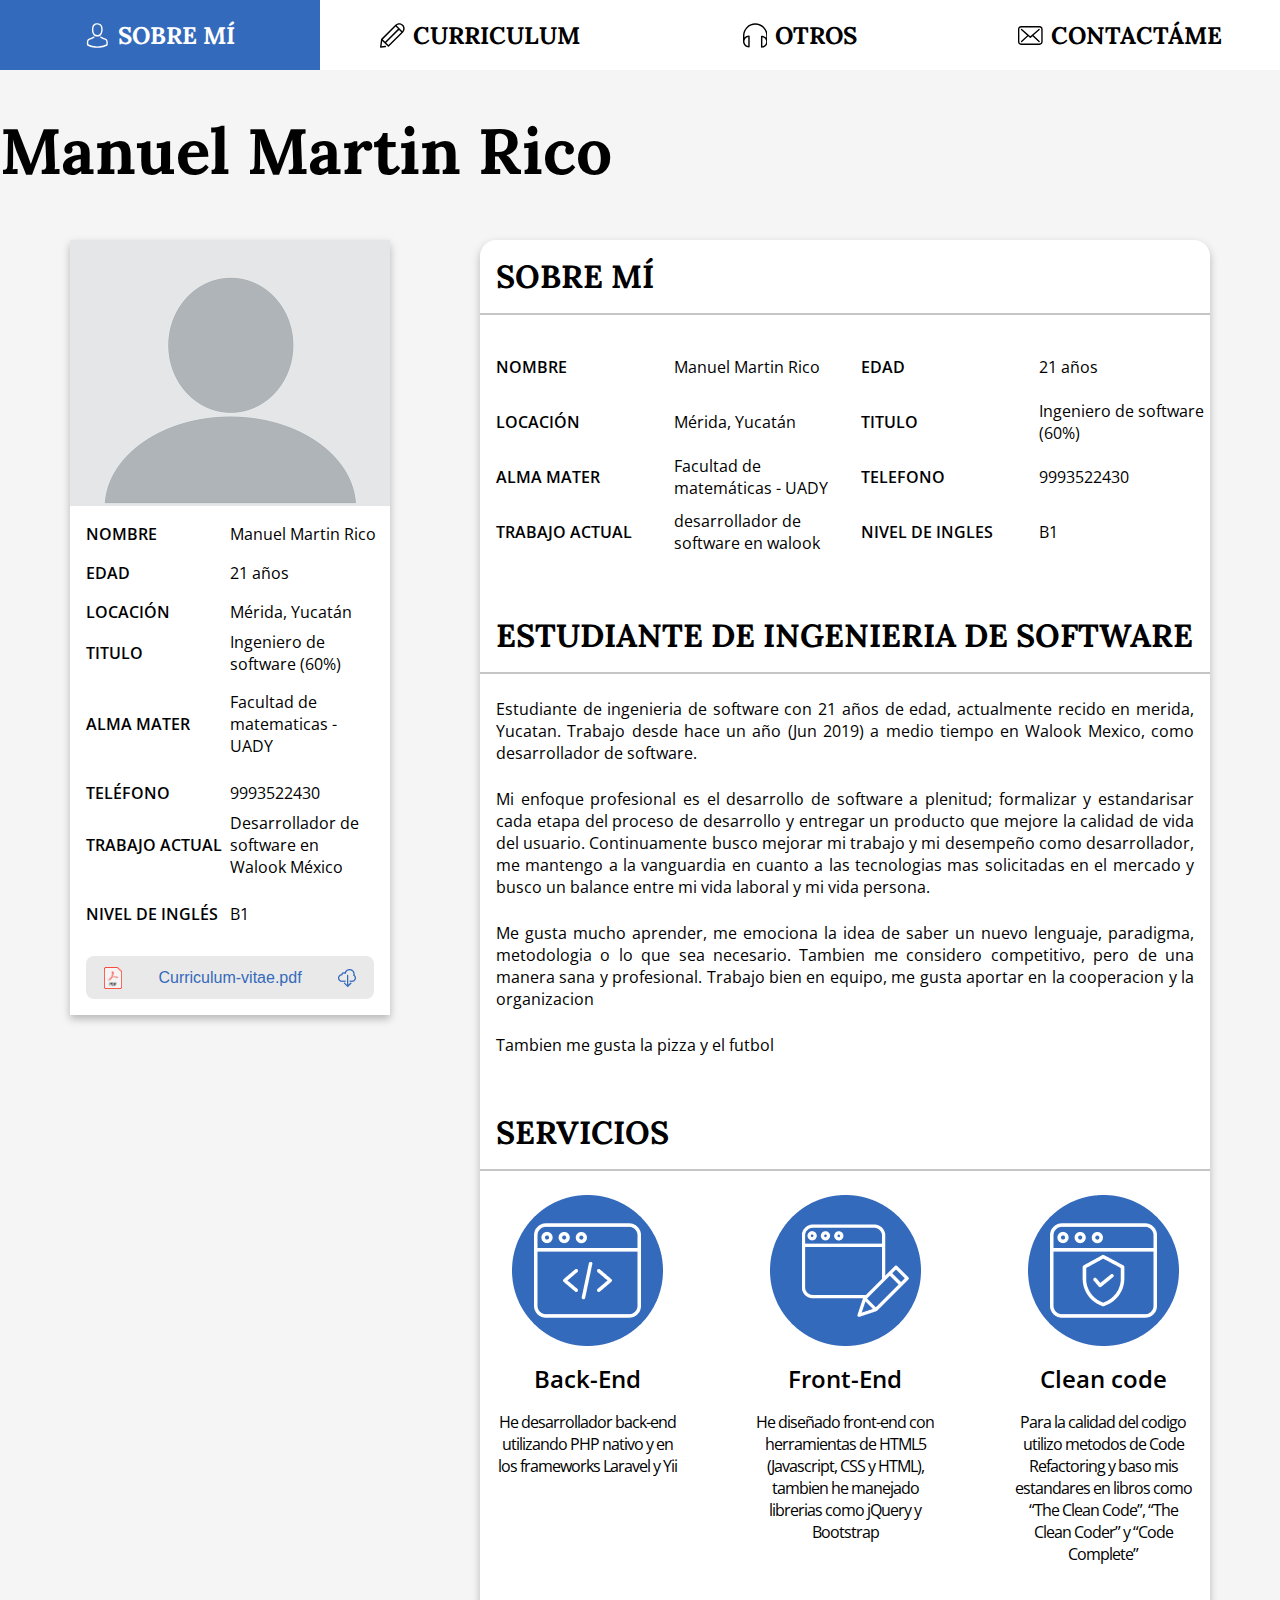
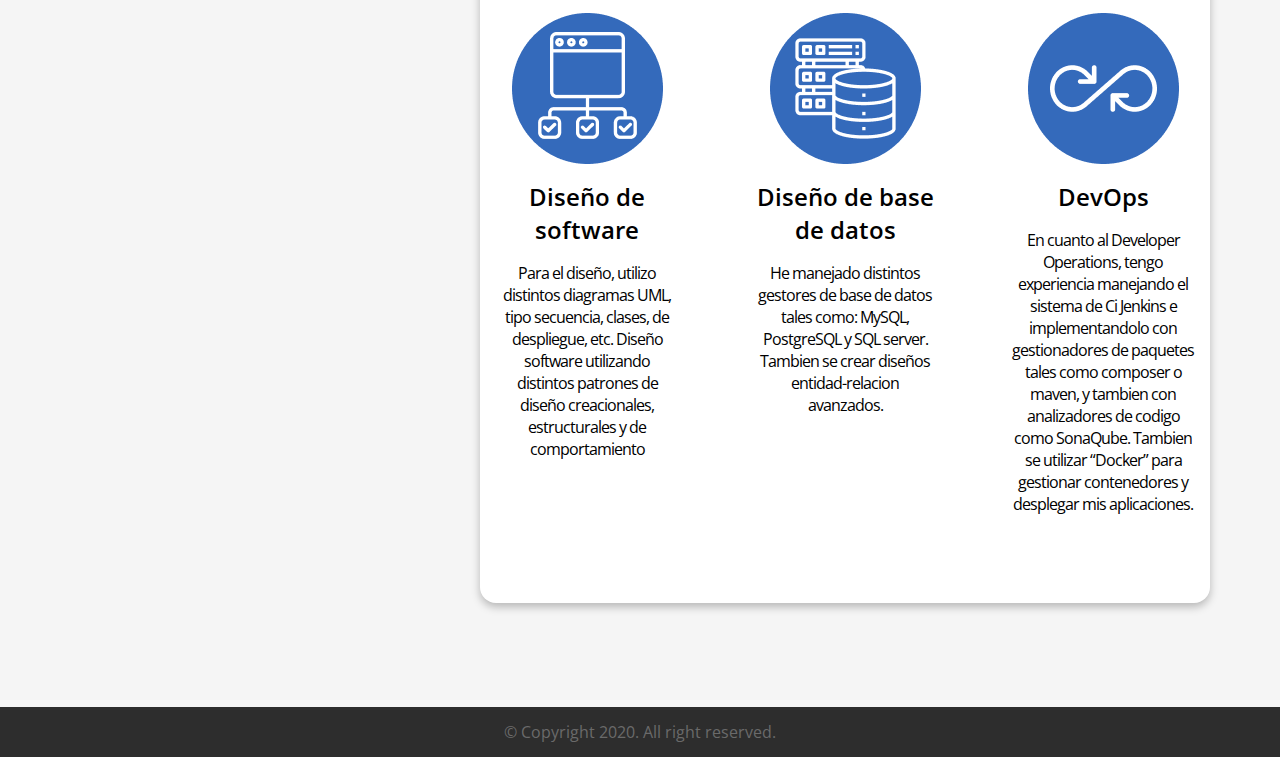
<file: index.html>
<!DOCTYPE html>
<html lang="es">
    <head>
        <title>Manuel Martin Rico</title>
        <link href="styles/indexstyles.css" rel="stylesheet">
        <link href="styles/contactmestyles.css" rel="stylesheet">
        <link href="styles/othersstyles.css" rel="stylesheet">
        <link href="styles/resumestyles.css" rel="stylesheet">
        <link href="styles/aboutmestyles.css" rel="stylesheet">
        <link rel="icon" href="images/favicon.jpeg">
        <link href="https://fonts.googleapis.com/css2?family=Lora:wght@400;500;600;700&display=swap" rel="stylesheet">
        <link href="https://fonts.googleapis.com/css2?family=Open+Sans:ital,wght@0,300;0,400;0,600;0,700;0,800;1,400&display=swap" rel="stylesheet"> 
        <script src="https://code.jquery.com/jquery-3.5.1.min.js" integrity="sha256-9/aliU8dGd2tb6OSsuzixeV4y/faTqgFtohetphbbj0=" crossorigin="anonymous"></script>  
        <script src="js/indexbehavior.js"></script>
    </head>
    <body>
        <nav>
            <div class="lora bold">
                <div id="0tool" class="tool selecttool">
                    <svg version="1.1" id="Capa_1" xmlns="http://www.w3.org/2000/svg" xmlns:xlink="http://www.w3.org/1999/xlink" x="0px" y="0px" viewBox="0 0 482.9 482.9" style="enable-background:new 0 0 482.9 482.9;" xml:space="preserve" class="navicon">
                        <g>
                            <g>
                                <path d="M239.7,260.2c0.5,0,1,0,1.6,0c0.2,0,0.4,0,0.6,0c0.3,0,0.7,0,1,0c29.3-0.5,53-10.8,70.5-30.5
			                    c38.5-43.4,32.1-117.8,31.4-124.9c-2.5-53.3-27.7-78.8-48.5-90.7C280.8,5.2,262.7,0.4,242.5,0h-0.7c-0.1,0-0.3,0-0.4,0h-0.6
			                    c-11.1,0-32.9,1.8-53.8,13.7c-21,11.9-46.6,37.4-49.1,91.1c-0.7,7.1-7.1,81.5,31.4,124.9C186.7,249.4,210.4,259.7,239.7,260.2z
			                    M164.6,107.3c0-0.3,0.1-0.6,0.1-0.8c3.3-71.7,54.2-79.4,76-79.4h0.4c0.2,0,0.5,0,0.8,0c27,0.6,72.9,11.6,76,79.4
			                    c0,0.3,0,0.6,0.1,0.8c0.1,0.7,7.1,68.7-24.7,104.5c-12.6,14.2-29.4,21.2-51.5,21.4c-0.2,0-0.3,0-0.5,0l0,0c-0.2,0-0.3,0-0.5,0
			                    c-22-0.2-38.9-7.2-51.4-21.4C157.7,176.2,164.5,107.9,164.6,107.3z"/>
                                <path d="M446.8,383.6c0-0.1,0-0.2,0-0.3c0-0.8-0.1-1.6-0.1-2.5c-0.6-19.8-1.9-66.1-45.3-80.9c-0.3-0.1-0.7-0.2-1-0.3
                                c-45.1-11.5-82.6-37.5-83-37.8c-6.1-4.3-14.5-2.8-18.8,3.3c-4.3,6.1-2.8,14.5,3.3,18.8c1.7,1.2,41.5,28.9,91.3,41.7
                                c23.3,8.3,25.9,33.2,26.6,56c0,0.9,0,1.7,0.1,2.5c0.1,9-0.5,22.9-2.1,30.9c-16.2,9.2-79.7,41-176.3,41
                                c-96.2,0-160.1-31.9-176.4-41.1c-1.6-8-2.3-21.9-2.1-30.9c0-0.8,0.1-1.6,0.1-2.5c0.7-22.8,3.3-47.7,26.6-56
                                c49.8-12.8,89.6-40.6,91.3-41.7c6.1-4.3,7.6-12.7,3.3-18.8c-4.3-6.1-12.7-7.6-18.8-3.3c-0.4,0.3-37.7,26.3-83,37.8
                                c-0.4,0.1-0.7,0.2-1,0.3c-43.4,14.9-44.7,61.2-45.3,80.9c0,0.9,0,1.7-0.1,2.5c0,0.1,0,0.2,0,0.3c-0.1,5.2-0.2,31.9,5.1,45.3
                                c1,2.6,2.8,4.8,5.2,6.3c3,2,74.9,47.8,195.2,47.8s192.2-45.9,195.2-47.8c2.3-1.5,4.2-3.7,5.2-6.3
                                C447,415.5,446.9,388.8,446.8,383.6z"/>
	                        </g>
                        </g>
                    </svg>
                    <span>SOBRE MÍ</span>
                </div>
                <div id="1tool" class="tool">
                    <svg version="1.1" id="Capa_1" xmlns="http://www.w3.org/2000/svg" xmlns:xlink="http://www.w3.org/1999/xlink" x="0px" y="0px" viewBox="0 0 469.331 469.331" style="enable-background:new 0 0 469.331 469.331;" xml:space="preserve" class="navicon">
                        <g>
                            <path d="M438.931,30.403c-40.4-40.5-106.1-40.5-146.5,0l-268.6,268.5c-2.1,2.1-3.4,4.8-3.8,7.7l-19.9,147.4
                                c-0.6,4.2,0.9,8.4,3.8,11.3c2.5,2.5,6,4,9.5,4c0.6,0,1.2,0,1.8-0.1l88.8-12c7.4-1,12.6-7.8,11.6-15.2c-1-7.4-7.8-12.6-15.2-11.6
                                l-71.2,9.6l13.9-102.8l108.2,108.2c2.5,2.5,6,4,9.5,4s7-1.4,9.5-4l268.6-268.5c19.6-19.6,30.4-45.6,30.4-73.3
                                S458.531,49.903,438.931,30.403z M297.631,63.403l45.1,45.1l-245.1,245.1l-45.1-45.1L297.631,63.403z M160.931,416.803l-44.1-44.1
                                l245.1-245.1l44.1,44.1L160.931,416.803z M424.831,152.403l-107.9-107.9c13.7-11.3,30.8-17.5,48.8-17.5c20.5,0,39.7,8,54.2,22.4
                                s22.4,33.7,22.4,54.2C442.331,121.703,436.131,138.703,424.831,152.403z"/>
                        </g>
                    </svg>
                    <span>CURRICULUM</span>
                </div>
                <div id="2tool" class="tool">
                    <svg version="1.1" id="Capa_1" xmlns="http://www.w3.org/2000/svg" xmlns:xlink="http://www.w3.org/1999/xlink" x="0px" y="0px" viewBox="0 0 467.2 467.2" style="enable-background:new 0 0 467.2 467.2;" xml:space="preserve" class="navicon">
                        <g>
                            <path d="M467.2,235.7c0-62.4-24.3-121.1-68.4-165.2S296,2.1,233.6,2.1S112.5,26.4,68.4,70.5S0,173.3,0,235.7v110.6
                            c0,62.5,50.9,113.4,113.4,113.4c7.5,0,13.5-6,13.5-13.5V246.5c0-7.5-6-13.5-13.5-13.5c-34.6,0-65.6,15.5-86.4,40v-37.3
                            c0-113.9,92.7-206.6,206.6-206.6s206.6,92.7,206.6,206.6c0,0.9,0.1,1.8,0.3,2.7c-0.2,0.9-0.3,1.8-0.3,2.7v37.3
                            c-20.8-24.5-51.8-40-86.4-40c-7.5,0-13.5,6-13.5,13.5v199.7c0,7.5,6,13.5,13.5,13.5c62.5,0,113.4-50.9,113.4-113.4V241.1
                            c0-0.9-0.1-1.8-0.3-2.7C467.1,237.5,467.2,236.6,467.2,235.7z M99.8,261v170.6c-41.2-6.5-72.9-42.3-72.9-85.3
                            C27,303.3,58.6,267.5,99.8,261z M367.4,437V266.4c41.2,6.5,72.9,42.3,72.9,85.3C440.2,394.8,408.6,430.5,367.4,437z"/>
                        </g>
                    </svg>
                    <span>OTROS</span>
                </div>
                <div id="3tool" class="tool">
                    <svg version="1.1" id="Capa_1" xmlns="http://www.w3.org/2000/svg" xmlns:xlink="http://www.w3.org/1999/xlink" x="0px" y="0px" viewBox="0 0 483.3 483.3" style="enable-background:new 0 0 483.3 483.3;" xml:space="preserve" class="navicon">
                        <g>
	                        <g>
		                        <path d="M424.3,57.75H59.1c-32.6,0-59.1,26.5-59.1,59.1v249.6c0,32.6,26.5,59.1,59.1,59.1h365.1c32.6,0,59.1-26.5,59.1-59.1
			                    v-249.5C483.4,84.35,456.9,57.75,424.3,57.75z M456.4,366.45c0,17.7-14.4,32.1-32.1,32.1H59.1c-17.7,0-32.1-14.4-32.1-32.1v-249.5
			                    c0-17.7,14.4-32.1,32.1-32.1h365.1c17.7,0,32.1,14.4,32.1,32.1v249.5H456.4z"/>
		                        <path d="M304.8,238.55l118.2-106c5.5-5,6-13.5,1-19.1c-5-5.5-13.5-6-19.1-1l-163,146.3l-31.8-28.4c-0.1-0.1-0.2-0.2-0.2-0.3
			                    c-0.7-0.7-1.4-1.3-2.2-1.9L78.3,112.35c-5.6-5-14.1-4.5-19.1,1.1c-5,5.6-4.5,14.1,1.1,19.1l119.6,106.9L60.8,350.95
			                    c-5.4,5.1-5.7,13.6-0.6,19.1c2.7,2.8,6.3,4.3,9.9,4.3c3.3,0,6.6-1.2,9.2-3.6l120.9-113.1l32.8,29.3c2.6,2.3,5.8,3.4,9,3.4
			                    c3.2,0,6.5-1.2,9-3.5l33.7-30.2l120.2,114.2c2.6,2.5,6,3.7,9.3,3.7c3.6,0,7.1-1.4,9.8-4.2c5.1-5.4,4.9-14-0.5-19.1L304.8,238.55z"/>
	                        </g>
                        </g>
                    </svg>
                    <span>CONTACTÁME</span>
                </div>
            </div>
            <picture id = "hamburguer">
                <img src="images/Hamburger_icon.png" alt="Burguer">
            </picture>
        </nav>
        <div class="lora bold">
            <button id="0burguertool" class="hamburguertool selecttool">SOBRE MÍ</button>
            <button id="1burguertool" class="hamburguertool">CURRICULUM</button>
            <button id="2burguertool" class="hamburguertool">OTROS</button>
            <button id="3burguertool" class="hamburguertool">CONTACTÁME</button>
        </div>
        <div id="name" class="lora bold"><span>Manuel Martin Rico</span></div>
        <section>
            <div id="info" class="opensans">
                <picture id="profilepicture">
                    <img src="images/Profile_picture.png" alt="imagen de perfil">
                </picture>
                <div>
                    <div id = "clave" class="semibold">
                        <div id="nombre">
                            NOMBRE
                        </div>
                        <div id="edad">
                            EDAD
                        </div>
                        <div id="locacion">
                            LOCACIÓN
                        </div>
                        <div id="titulo">
                            TITULO
                        </div>
                        <div id="almamater">
                            ALMA MATER
                        </div>
                        <div id="telefono">
                            TELÉFONO
                        </div>
                        <div id="trabajoactual">
                            TRABAJO ACTUAL
                        </div>
                        <div id="niveldeingles">
                            NIVEL DE INGLÉS
                        </div>
                    </div>
                    <div id="valor" class="regular">
                        <div id="nombrevalor">
                            Manuel Martin Rico
                        </div>
                        <div id="edadvalor">
                            21 años
                        </div>
                        <div id="locacionvalor">
                            Mérida, Yucatán
                        </div>
                        <div id="titulovalor">
                            Ingeniero de software (60%)
                        </div>
                        <div id="almamatervalor">
                            Facultad de matematicas - UADY
                        </div>
                        <div id="telefonovalor">
                            9993522430
                        </div>
                        <div id="trabajoactualvalor">
                            Desarrollador de software en Walook México
                        </div>
                        <div id="niveldeinglesvalor">
                            B1
                        </div>
                    </div>
                </div>
                <div id="pdfdownload">
                    <button>
                        <img id="pdfimage" src="images/Pdf_image.png" alt="imagenpdf">
                        <span>Curriculum-vitae.pdf</span>
                        <img src="images/Download_image.png" alt="download">
                    </button>

                </div>
            </div>
            <div id="changesection">
               <div id="infosection">
                <div class="titulossection bold lora">
                    <span>SOBRE MÍ</span>
                </div>
                <div  class="opensans">
                    <div class="infocolumn">
                        <div class="aboutmeinfo"> 
                            <span class="semibold">NOMBRE</span>
                            <span>Manuel Martin Rico</span>
                        </div>
                        <div class="aboutmeinfo">
                            <span class="semibold">LOCACIÓN</span>
                            <span>Mérida, Yucatán</span>
                        </div>
                        <div class="aboutmeinfo">
                            <span class="semibold">ALMA MATER</span>
                            <span>Facultad de matemáticas - UADY</span>
                        </div>
                        <div class="aboutmeinfo">
                            <span class="semibold">TRABAJO ACTUAL</span>
                            <span>desarrollador de software en walook</span>
                        </div>
                    </div>
                    <div class="infocolumn">
                        <div class="aboutmeinfo"> 
                            <span class="semibold">EDAD</span>
                            <span>21 años</span>
                        </div>
                        <div class="aboutmeinfo">
                            <span class="semibold">TITULO</span>
                            <span>Ingeniero de software (60%)</span>
                        </div> 
                        <div class="aboutmeinfo">
                            <span class="semibold">TELEFONO</span>
                            <span>9993522430</span>
                        </div>
                        <div class="aboutmeinfo">
                            <span class="semibold">NIVEL DE INGLES</span>
                            <span>B1</span>
                        </div>
                    </div>
                </div>
                <div class="titulossection bold lora">
                    <span>ESTUDIANTE DE INGENIERIA DE SOFTWARE</span>
                </div>
                <div id="bio" class="opensans">
                    <p>Estudiante de ingenieria de software con 21 años de edad, actualmente recido en merida,
                        Yucatan. Trabajo desde hace un año (Jun 2019) a medio tiempo en Walook Mexico, 
                        como desarrollador de software. </p>
                    <p>Mi enfoque profesional es el desarrollo de software a plenitud; formalizar y estandarisar
                         cada etapa del proceso de desarrollo y entregar un producto que mejore la calidad de 
                         vida del usuario. Continuamente busco mejorar mi trabajo y mi desempeño como desarrollador, 
                         me mantengo a la vanguardia en cuanto a las tecnologias mas solicitadas en el mercado y 
                         busco un balance entre mi vida laboral y mi vida persona.</p>
                    <p>Me gusta mucho aprender, me emociona la idea de saber un nuevo lenguaje, paradigma, 
                        metodologia o lo que sea necesario. Tambien me considero competitivo, pero de una
                         manera sana y profesional. Trabajo bien en equipo, me gusta aportar en la cooperacion y la 
                         organizacion</p>
                    <p>Tambien me gusta la pizza y el futbol</p>
                </div>
                <div class="titulossection bold lora">
                    <span>SERVICIOS</span>
                </div>
                <div class="opensans">
                    <div id="seccionservicios">
                        <div class="service">
                            <picture>
                                <img src="images/aboutmeimages/Backend_icon.png">
                            </picture>
                            <span class="semibold">Back-End</span>
                            <p>He desarrollador back-end utilizando PHP nativo 
                                y en los frameworks Laravel y Yii</p>
                        </div>
                        <div class="service">
                            <picture>
                                <img src="images/aboutmeimages/Frontend_icon.png">
                            </picture>
                            <span class="semibold">Front-End</span>
                            <p>He diseñado front-end con herramientas de HTML5 
                                (Javascript, CSS y HTML), tambien he manejado 
                                librerias como jQuery y Bootstrap</p>
                        </div>
                        <div class="service">
                            <picture>
                                <img src="images/aboutmeimages/Cleancode_icon.png">
                            </picture>
                            <span class="semibold">Clean code</span>
                            <p>Para la calidad del codigo utilizo metodos de Code 
                                Refactoring y baso mis estandares en libros como 
                                “The Clean Code”, “The Clean Coder” y “Code Complete”</p>
                        </div>
                        <div class="service">
                            <picture>
                                <img src="images/aboutmeimages/Diseno_icon.png">
                            </picture>
                            <span class="semibold">Diseño de software</span>
                            <p>Para el diseño, utilizo distintos diagramas UML, tipo 
                                secuencia, clases, de despliegue, etc.  Diseño software 
                                utilizando distintos patrones de diseño creacionales, 
                                estructurales y de comportamiento</p>
                        </div>
                        <div class="service">
                            <picture>
                                <img src="images/aboutmeimages/BDD_icon.png">
                            </picture>
                            <span class="semibold">Diseño de base de datos</span>
                            <p>He manejado distintos gestores de base de datos tales 
                                como: MySQL, PostgreSQL y SQL server. Tambien se crear 
                                diseños entidad-relacion avanzados.</p>
                        </div>
                        <div class="service">
                            <picture>
                                <img src="images/aboutmeimages/Devops_icon.png">
                            </picture>
                            <span class="semibold">DevOps</span>
                            <p>En cuanto al Developer Operations, tengo experiencia 
                                manejando el sistema de Ci Jenkins e implementandolo 
                                con gestionadores de paquetes tales como composer o 
                                maven, y tambien con analizadores de codigo como SonaQube. 
                                Tambien se utilizar “Docker” para gestionar contenedores y 
                                desplegar mis aplicaciones.</p>
                        </div>
                    </div>
                </div>
            </div>
        </section>
        <footer class="opensans regular">
            © Copyright 2020. All right reserved.
        </footer>
    </body>
</html>
</file>
<file: styles/indexstyles.css>
*{
    margin: 0;
    padding: 0;
}

body{
    background-color: #F5F5F5;
}

nav{
    height: 70px;
    width: 100%;
    background-color: white;
}

nav div{
    height: 100%;
    width: 100%;
    max-width: 1280px;
    margin: auto;
    display: flex;
}

.tool{
    cursor: pointer;
    height: 100%;
    display: inline-block;
    font-size: 24px;
    display: flex;
    align-items: center;
    justify-content: center;
    transition: .75s;
}

.tool:hover,.hamburguertool:hover{
    fill: white;
    background-color: #346ABB;
    color:white;
}

.italic{
    font-style: italic;
}

.lora{
    font-family: 'Lora',serif;
}

.opensans{
    font-family: 'Open Sans',sans-serif;
}

.light{
    font-weight: 100px;
}

.bold{
    font-weight: bold;
}

.semibold{
    font-weight: 600;
}

.regular{
    font-weight: 400;
}

#name{
    font-size: 64px;
    height: 122px;
    max-width: 1280px;
    width: 100%;
    margin: auto;
    display: flex;
    align-items: flex-end;
}

#name span{
    display: inline-block;
}

section{
    margin: auto;
    max-width: 1280px;
    width: 100%;
    justify-content: space-between;
    height: auto;
    display: flex;
    margin-top: 48px;
    margin-bottom: 104px;
}

#info{
    height: 775px;
    min-width: 320px;
    background: #FFFFFF;
    box-shadow: 0px 4px 8px rgba(0, 0, 0, 0.25);
}

#changesection{
    width: 876px;
    border-radius: 16px;
    background: #FFFFFF;
    box-shadow: 0px 4px 8px rgba(0, 0, 0, 0.25);
    border-radius: 16px;
}

footer{
    position: relative;
    bottom: 0;
    left: 0;
    height: 50px;
    width: 100%;
    background-color: #2D2D2D;
    display: flex;
    align-items: center;
    justify-content: center;
    color: #6A6A6A;
    font-size: 16px;
}

#hamburguer{
    display: none;
    animation: spin 4s linear infinite;
}

picture img{
    width: 100%;
    height: 100%;
}

#profilepicture{
    display: block;
    height: 266px;
    width: 320px;
}

picture + div{
    height: 434px;
    width: 100%;
    display: flex;
}

#clave{
    height: 100%;
    width: 50%;
}

#valor{
    width: 50%;
    height: 100%;
}

#nombre,#edad,#locacion,#telefono,#niveldeingles,#titulo,#almamater,#trabajoactual{
    margin-left: 16px;
}

#nombre,#edad,#locacion,#telefono,#niveldeingles,#nombrevalor,#edadvalor,#locacionvalor,#telefonovalor,#niveldeinglesvalor{
    height: 39px;
    width: 147px;
    display: flex;
    align-items: flex-end;
}

#titulo,#titulovalor{
    width: 147px;
    height: 60px;
    display:flex;
    align-items: center;
}

#almamater,#trabajoactual,#almamatervalor,#trabajoactualvalor{
    width: 147px;
    height: 82px;
    display:flex;
    align-items: center;
}

#pdfdownload{
    height: 75px;
    display: flex;
}

#pdfdownload button{
    height: 43px;
    width: 288px;
    background-color: #E9E9E9;
    display: flex;
    justify-content: space-around;
    align-items: center;
    margin: auto;
    border-radius: 8px;
    box-shadow: 0px 0px 0px transparent;
    border: 0px solid transparent;
    text-shadow: 0px 0px 0px transparent;
    color: #346ABB;
    font-size: 16px;
    cursor: pointer;
}

.navicon{
    display: inline-block;
    height: 29px;
    width: 24.67px;
    margin-right: 8px;
}

.selecttool{
    color: white;
    background-color: #346ABB !important; 
    fill: white;
}

#pdfimage{
    width: 18px;
    height: 22px;
}

nav + div {
    display: none;
    height: 100%;
    width: 100%;
    background-color: white;
}

.hamburguertool{
    background-color: white;
    font-size: 16px;
    display: block;
    width: 100%;
    height: 32px;
    box-shadow: 0px 0px 0px transparent;
    border: 0px solid;
    text-shadow: 0px 0px 0px transparent;
    cursor: pointer;
}

#auxiliar{
    display: none;
}

.titulossection{
    min-height: 73px;
    display: flex;
    align-items: center;
    font-size: 32px;
    border-bottom: 2px solid #C5C5C5;
}

#changesection .titulossection:first-child{
    border-radius: 16px 16px 0px 0px;   
}

.titulossection span{
    padding-left: 16px;
}

.titulossection + div{
    margin: 24px 0px 40px 0px;
    display: flex;
    
}

.titulossection + div p{
    text-align: justify;
    max-width: 844px;
    font-size: 16px;
}

@media only screen and (max-width: 1280px) and (min-width: 1110px){

    section{
        max-width: 1140px;
    }

    #changesection{
        width: 730px;
    }
}

@media only screen and (max-width: 1110px) and (min-width: 1000px){

    section{
        max-width: 1025px;
    }

    #changesection{
        width: 643px;
    }
}

@media only screen and (max-width: 740px){
    nav div{
        display: none;
    }

    nav{
        height: 40px;
    }

    #hamburguer{
        display: inline-block;
        width: 40px;
        height: 40px;
    }
}

@media only screen and (max-width: 1000px) {
    #name{
        justify-content: center;
        font-size: 48px;
        text-align: center;
    }

    section{
        flex-direction: column;
        align-items: center;
    }

    #info{
        max-width: 320px;
        margin-bottom: 60px;
    }

    #changesection{
        width: 95%;
    }
}
</file>
<file: styles/contactmestyles.css>
#iconssection{
    justify-content: center;
    flex-direction: column;
}

#iconssection div{
    width: 100%;
    display: flex;
    justify-content: space-around;
    margin-bottom: 32px;
}

#iconssection div div{
    display: inline-flex;
    flex-direction: column;
    align-items: center;
    justify-content: flex-start;
    width: auto;
    height: auto;
}

#iconssection div div picture{
    display: block;
    width: 120px;
    height: 120px;
    margin-bottom: 32px;
}

#iconssection div div h4{
    display: inline;
    font-size: 24px;
    color: black;
}

@media only screen and (max-width: 1110px) and (min-width: 1000px),(max-width:600px){
    #iconssection div div h4{
        font-size: 16px;
    }
}

@media only screen and (max-width: 730px){
    #iconssection div{
        flex-direction: column;
        align-items: center;
        margin: 0;
    }

    #iconssection div div{
        margin: 16px 0 16px 0;
    }

    
    #iconssection div div picture{
        margin-bottom: 8px;
    }
}
</file>
<file: styles/othersstyles.css>
.centersection{
    justify-content: space-evenly;
    width: 100%;
    text-align: center;
}

.centersection:nth-child(2) div:nth-child(1){
    width: 179px;
    height: 345px;
}

.centersection:nth-child(2) div:nth-child(2){
    width: 201px;
    height: 378px;
}

.centersection:nth-child(2) div:nth-child(3){
    width: 167px;
    height: 349px;
}

.centersection:nth-child(4) div:nth-child(1),.centersection:nth-child(4) div:nth-child(2),.centersection:nth-child(4) div:nth-child(3){
    width: 180px;
    height: 180px;
}

.centersection div picture{
    display: block;
    
}

.centersection div h4{
    font-size: 24px;
}

@media only screen and (max-width: 600px){
    .centersection{
        flex-direction: column;
        align-items: center;
    }

    .centersection div{
        margin: 16px 0 16px 0;
    }
}
</file>
<file: styles/resumestyles.css>
#bioyskills{
    display: block;
    padding: 0px 16px 0px 16px;
}

#bioyskills p:nth-child(1),#bioyskills p:nth-child(2){
    margin-bottom: 24px;
}

.hardskills{
    display: block;
    width: 100%;
    margin-left: 16px;
}

.hardskillsection{
    margin-bottom: 24px;
}

.hardskills div span:first-child{
    display: block;
    font-size: 24px;
    margin-bottom: 16px;
}

.hardskillsection div{
    display: block;
    
}

.hardskillsection div div{
    display: block;
    margin-bottom: 8px;
}

.hardskillsection div div h5{
    display: inline-block;
    font-size: 16px;
}

#softskills{
    display: flex;
    width: 100%;
    justify-content: center;
}

.softskillscolumn:nth-child(2){
    margin: 0 32px 0 32px;
}

.experiencesection{
    display: flex;
    width: 100%;
    justify-content: flex-start;
    margin-bottom: 32px;
}

.leftsite{
    display: block;
    height: 242px;
    min-width: 193px;
    margin-left: 16px;
}

.rightside{
    display: inline-block;
    max-width: 603px;
    width: 100%;
    margin-left: 32px;
    margin-right: 16px;
}

#blockexperiencesection,#education{
    display: block;
}

.leftsite span{
    display: block;
}

.leftsite span:first-child{
    font-size: 24px;
}

#blockexperiencesection .experiencesection:nth-child(1) picture{
    display: block;
    width: 193px;
    height: 57px;
    margin-top: 16px;
}

#education .experiencesection:nth-child(1) picture,#education .experiencesection:nth-child(2) picture{
    display: block;
    height: 193px;
    width: 193px;
}

.experiencesection:nth-child(5) .leftsite picture{
    display: block;
    width: 193px;
    height: 193px;
}

.rightside h5{
    font-size: 16px;
}

.rightside h5:nth-child(2){
    margin-top: 16px;
}

.rightside p:nth-child(2){
    margin-top: 16px;
}

.rightside p:nth-child(3),.rightside p:nth-child(4){
    margin-top: 8px;
}

.rightside ul{
    text-align: justify;
}

@media only screen and (max-width: 480px){
    #softskills{
        flex-direction: column;
        align-items: center;
    }

    .softskillscolumn{
        width: 160px;
    }

    .softskillscolumn:nth-child(2){
        margin: 0;
    }

    .experiencesection{
        align-items: center;
        flex-direction: column;
    }

    .rightside{
        margin: 0;
        width: 85%;
    }
    
}
</file>
<file: styles/aboutmestyles.css>
.infocolumn{
    width: 50%;
    height: auto;
    display: flex;
    flex-direction: column;
    justify-content: space-between;
}

.aboutmeinfo{
    height: auto;
    width: 100%;
    display: flex;
    justify-content: space-between;
    align-items: center;
}

#seccionservicios{
    width: 100%;
    height: auto;
    max-width: 700px;
    justify-content: space-between;
    display: flex;
    flex-wrap: wrap;
    align-items: flex-start;
}

.service{
    width: 184px;
    margin-bottom: 24px;
    text-align: center;
    height: auto;
    display: block;
}

.aboutmeinfo span:nth-child(1){
    height: 55px;
    width: 50%;
    display: inline-block;
    font-size: 24px;
    margin-left: 16px;
    display: flex;
    align-items: center;
}

.service picture{
    width: 151px;
    height: 151px;
    display: block;
    margin: auto;
}

.aboutmeinfo span:nth-child(2){
    display: inline-block;
    width: 175px;
    font-size: 16px;
}

#bio{
    display: block;
    padding: 0px 16px 0px 16px;
}

.titulossection + div p{
    text-align: justify;
    max-width: 844px;
    font-size: 16px;
}

.titulossection + div p:nth-child(1),.titulossection + div p:nth-child(2),.titulossection + div p:nth-child(3){
    margin-bottom: 24px;
}

.service span{
    display: block;
    font-size: 24px;
    margin: 16px 0px 16px 0px;
}

.service p{
    text-align: center !important;
    word-spacing: normal;
    letter-spacing: -1px;
}

#seccionservicios{
    margin: auto;
}

@media only screen and (max-width:1280px){
    .aboutmeinfo span:nth-child(1){
        font-size: 16px;
    }
}

@media only screen and (max-width: 1110px) and (min-width:644px){
    #seccionservicios{
        max-width: 596px;
    } 
}

@media only screen and (max-width: 643px){
    .service{
        width: 175px;
        margin: 8px 0 8px 0;
    }

    #seccionservicios{
        height: auto;
        max-width: 175px;
    }

    .infocolumn{
        display: flex;
        width: 300px;
        margin: auto;
    }

    .titulossection:first-child + div{
        display: block; 
    }

    .aboutmeinfo span:nth-child(1){
        margin-left: 8px;
        width: 40%;
    }
}
</file>
